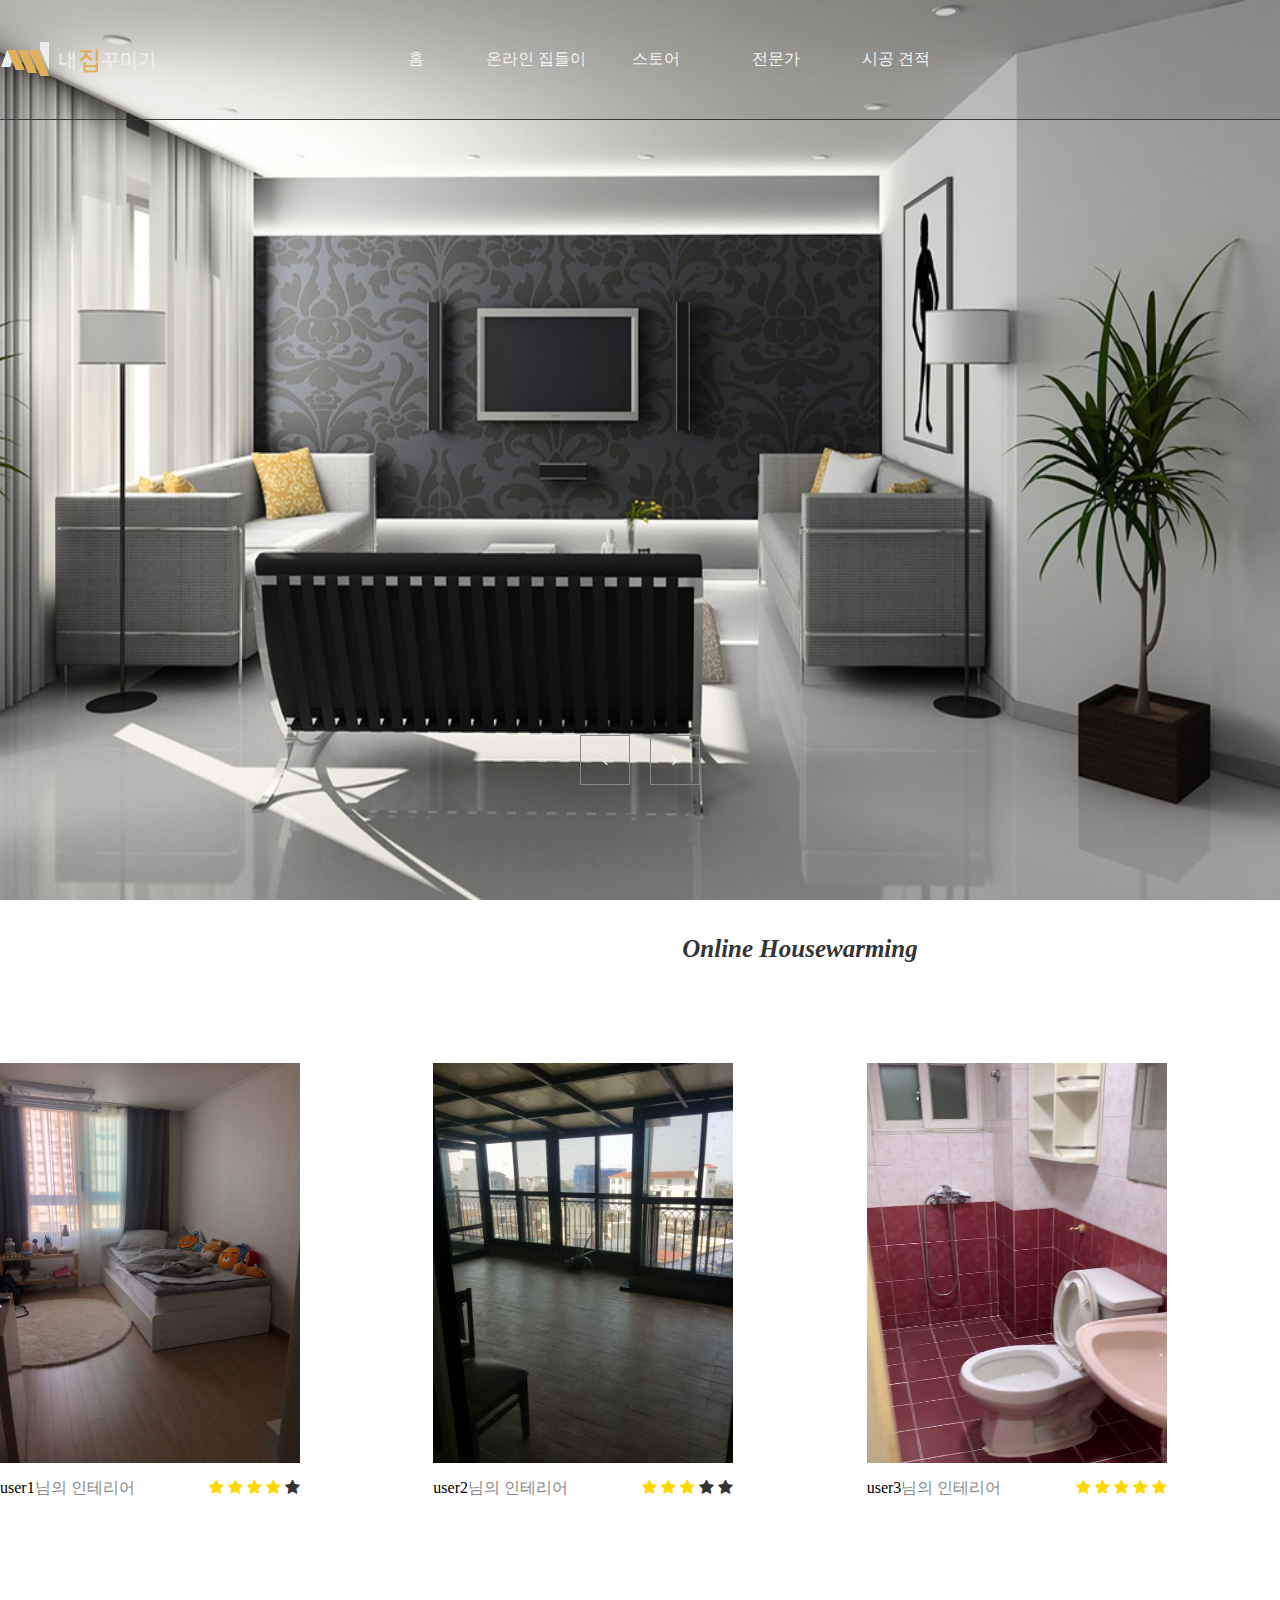
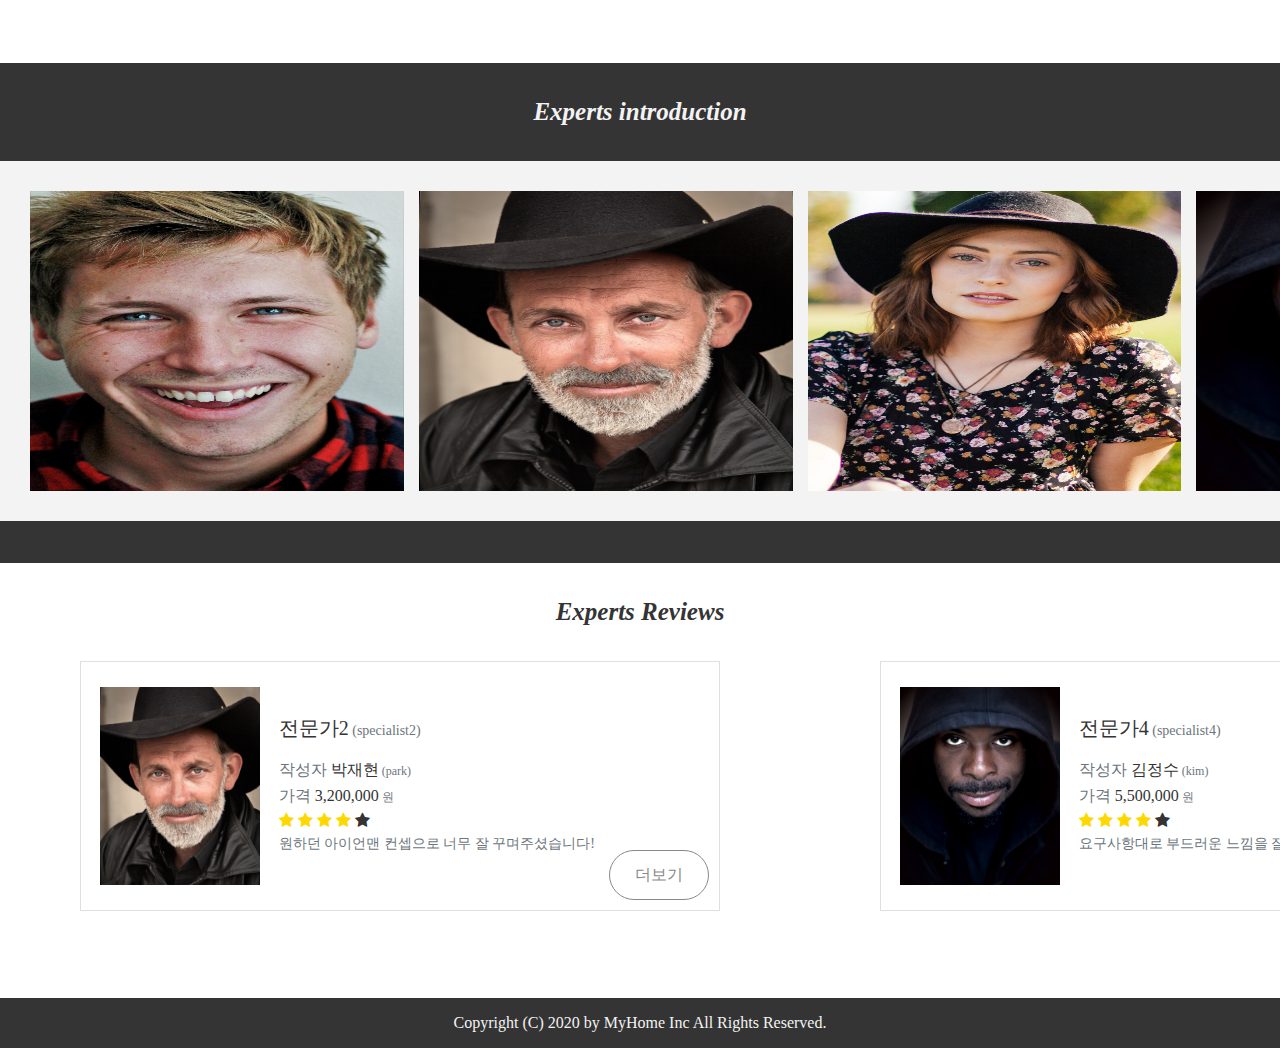
<file: index.html>
<!DOCTYPE html>
<html lang="ko">

<head>
    <meta charset="UTF-8">
    <meta name="viewport" content="width=device-width, initial-scale=1.0">
    <meta http-equiv="X-UA-Compatible" content="ie=edge">
    <title>내집꾸미기</title>
    <link rel="stylesheet" href="css/style.css">
    <link rel="stylesheet" href="fontawesome/css/font-awesome.css">

</head>

<body>

    <!-- Header Start-->
    <header>
        <div class="container">
            <div class="left">
                <div class="logo">
                    <a href="#"><img src="images/logo.png" alt="logo"></div></a>
                <nav>
                    <a href="#">홈</a>
                    <a href="#">온라인 집들이</a>
                    <a href="#">스토어</a>
                    <a href="#">전문가</a>
                    <a href="#">시공 견적</a>
                </nav>
            </div>
            <div class="user">
                <a href="#" class="login">로그인</a>
                <a href="#" class="join">회원가입</a>
            </div>
        </div>
        <div class="hamburger">
            <div class="bar1"></div>
            <div class="bar2"></div>
            <div class="bar3"></div>
        </div>
    </header>
    <div class="mobile-header">
        <ul>
            <li>
                <a href="#">홈</a>
            </li>
            <li>
                <a href="#">온라인 집들이</a>
            </li>
            <li>
                <a href="#">스토어</a>
            </li>
            <li>
                <a href="#">전문가</a>
            </li>
            <li>
                <a href="#">시공 견적</a>
            </li>
        </ul>
        <div class="button">
            <a href="#">로그인</a>
            <a href="#">회원가입</a>
        </div>
    </div>
    <!-- Header End -->

    <!-- Visual Start -->
    <section id="visual">
        <div class="slide">
            <div class="slide-pannel">
                <div class="img">
                    <img src="images/slide1.jpg" alt="slide1">
                </div>
                <div class="img">
                    <img src="images/slide2.jpg" alt="slide2">
                </div>
                <div class="img">
                    <img src="images/slide3.jpg" alt="slide3">
                </div>
            </div>
        </div>
        <div class="v-btn-group">
            <div class="v-btn left-btn"><i class="fa fa-angle-left"></i></div>
            <div class="v-btn right-btn"><i class="fa fa-angle-right"></i></div>
        </div>
    </section>

    <!-- Visual End -->

    <!-- Online housewarming Start-->
    <div class="container">
        <section id="house">
            <h1>Online Housewarming</h1>
            <div class="house-panel">
                <div class="house-box">
                    <div class="house-img">
                        <img src="images/1_before.jpg" alt="1_before">
                        <img src="images/1_after.jpg" alt="1_after" class="after">
                    </div>
                    <div class="house-info">
                        <div>
                            user1<span>님의 인테리어</span>
                        </div>
                        <div class="star">
                            <i class="fa fa-star"></i>
                            <i class="fa fa-star"></i>
                            <i class="fa fa-star"></i>
                            <i class="fa fa-star"></i>
                            <i class="fa fa-star star-default"></i>
                        </div>

                    </div>
                </div>
                <div class="house-box">
                    <div class="house-img">
                        <img src="images/2_before.jpg" alt="2_before">
                        <img src="images/2_after.jpg" alt="2_after" class="after">
                    </div>

                    <div class="house-info">
                        <div>
                            user2<span>님의 인테리어</span>
                        </div>
                        <div class="star">
                            <i class="fa fa-star"></i>
                            <i class="fa fa-star"></i>
                            <i class="fa fa-star"></i>
                            <i class="fa fa-star star-default"></i>
                            <i class="fa fa-star star-default"></i>
                        </div>

                    </div>
                </div>
                <div class="house-box">
                    <div class="house-img">
                        <img src="images/3_before.jpg" alt="3_before">
                        <img src="images/3_after.jpg" alt="3_after" class="after">
                    </div>

                    <div class="house-info">
                        <div>
                            user3<span>님의 인테리어</span>
                        </div>

                        <div class="star">
                            <i class="fa fa-star"></i>
                            <i class="fa fa-star"></i>
                            <i class="fa fa-star"></i>
                            <i class="fa fa-star"></i>
                            <i class="fa fa-star"></i>
                        </div>

                    </div>
                </div>
                <div class="house-box">
                    <div class="house-img">
                        <img src="images/4_before.jpg" alt="4_before">
                        <img src="images/4_after.jpg" alt="4_after" class="after">
                    </div>

                    <div class="house-info">
                        <div>
                            user3<span>님의 인테리어</span>
                        </div>
                        <div class="star">
                            <i class="fa fa-star"></i>
                            <i class="fa fa-star"></i>
                            <i class="fa fa-star star-default"></i>
                            <i class="fa fa-star star-default"></i>
                            <i class="fa fa-star star-default"></i>
                        </div>

                    </div>
                </div>
            </div>
        </section>
        <!-- Online housewarming End-->
    </div>
    <section id="section2">
        <h1>Experts introduction</h1>
        <div class="container">
            <div class="item">
                <div class="card-top">
                    <div class="front">
                        <img src="images/specialist1.jpg" alt="specialist1">
                    </div>
                    <div class="back">
                        <img src="images/specialist1.jpg" alt="specialist1">
                        <div class="back-text">
                            <div class="title">&nbsp; 전문가1<br>(specialist1)</div>
                            <br>
                            <div class="more-btn">더보기</div>
                        </div>

                    </div>
                </div>
            </div>
            <div class="item">
                <div class="card-top">
                    <div class="front">
                        <img src="images/specialist2.jpg" alt="specialist2">
                    </div>
                    <div class="back">
                        <img src="images/specialist2.jpg" alt="specialist2">
                        <div class="back-text">
                            <div class="title">&nbsp; 전문가2<br>(specialist2)</div>
                            <br>
                            <div class="more-btn">더보기</div>
                        </div>

                    </div>
                </div>
            </div>
            <div class="item">
                <div class="card-top">
                    <div class="front">
                        <img src="images/specialist3.jpg" alt="specialist3">
                    </div>
                    <div class="back">
                        <img src="images/specialist3.jpg" alt="specialist3">
                        <div class="back-text">
                            <div class="title">&nbsp; 전문가3<br>(specialist3)</div>
                            <br>
                            <div class="more-btn">더보기</div>
                        </div>

                    </div>
                </div>
            </div>
            <div class="item">
                <div class="card-top">
                    <div class="front">
                        <img src="images/specialist4.jpg" alt="specialist4">
                    </div>
                    <div class="back">
                        <img src="images/specialist4.jpg" alt="specialist4">
                        <div class="back-text">
                            <div class="title">&nbsp; 전문가4<br>(specialist4)</div>
                            <br>
                            <div class="more-btn">더보기</div>
                        </div>
                    </div>
                </div>
            </div>
        </div>
    </section>


    <section id="section3">
        <h1>Experts Reviews</h1>
        <div class="container">
            <div class="review-box">
                <div class="review">
                    <div class="img">
                        <img src="images/specialist2.jpg" alt="specialist2">
                    </div>
                    <div class="text">
                        <div class="title">전문가2<span> (specialist2)</span></div><br>
                        <p><span class="bold">작성자</span> 박재현<span class="little"> (park)</span></p>
                        <p><span class="bold">가격</span> 3,200,000<span class="little"> 원</span></p>
                        <p>
                            <i class="fa fa-star"></i>
                            <i class="fa fa-star"></i>
                            <i class="fa fa-star"></i>
                            <i class="fa fa-star"></i>
                            <i class="fa fa-star star-default"></i>
                        </p>
                        <p class="add-text">원하던 아이언맨 컨셉으로 너무 잘 꾸며주셨습니다!</p>
                    </div>
                </div>
                <div class="more-btn">더보기</div>
            </div>
            <div class="review-box">
                <div class="review">
                    <div class="img">
                        <img src="images/specialist4.jpg" alt="specialist4">
                    </div>
                    <div class="text">
                        <div class="title">전문가4<span> (specialist4)</span></div><br>
                        <p><span class="bold">작성자</span> 김정수<span class="little"> (kim)</span></p>
                        <p><span class="bold">가격</span> 5,500,000<span class="little"> 원</span></p>
                        <p>
                            <i class="fa fa-star"></i>
                            <i class="fa fa-star"></i>
                            <i class="fa fa-star"></i>
                            <i class="fa fa-star"></i>
                            <i class="fa fa-star star-default"></i>
                        </p>
                        <p class="add-text">요구사항대로 부드러운 느낌을 잘 살려주셨습니다.</p>
                    </div>
                </div>
                <div class="more-btn">더보기</div>
            </div>
        </div>
    </section>

    <footer>Copyright (C) 2020 by MyHome Inc All Rights Reserved.</footer>

    <script src="js/jquery-3.4.1.min.js"></script>
    <script src="js/script.js"></script>
</body>

</html>
</file>
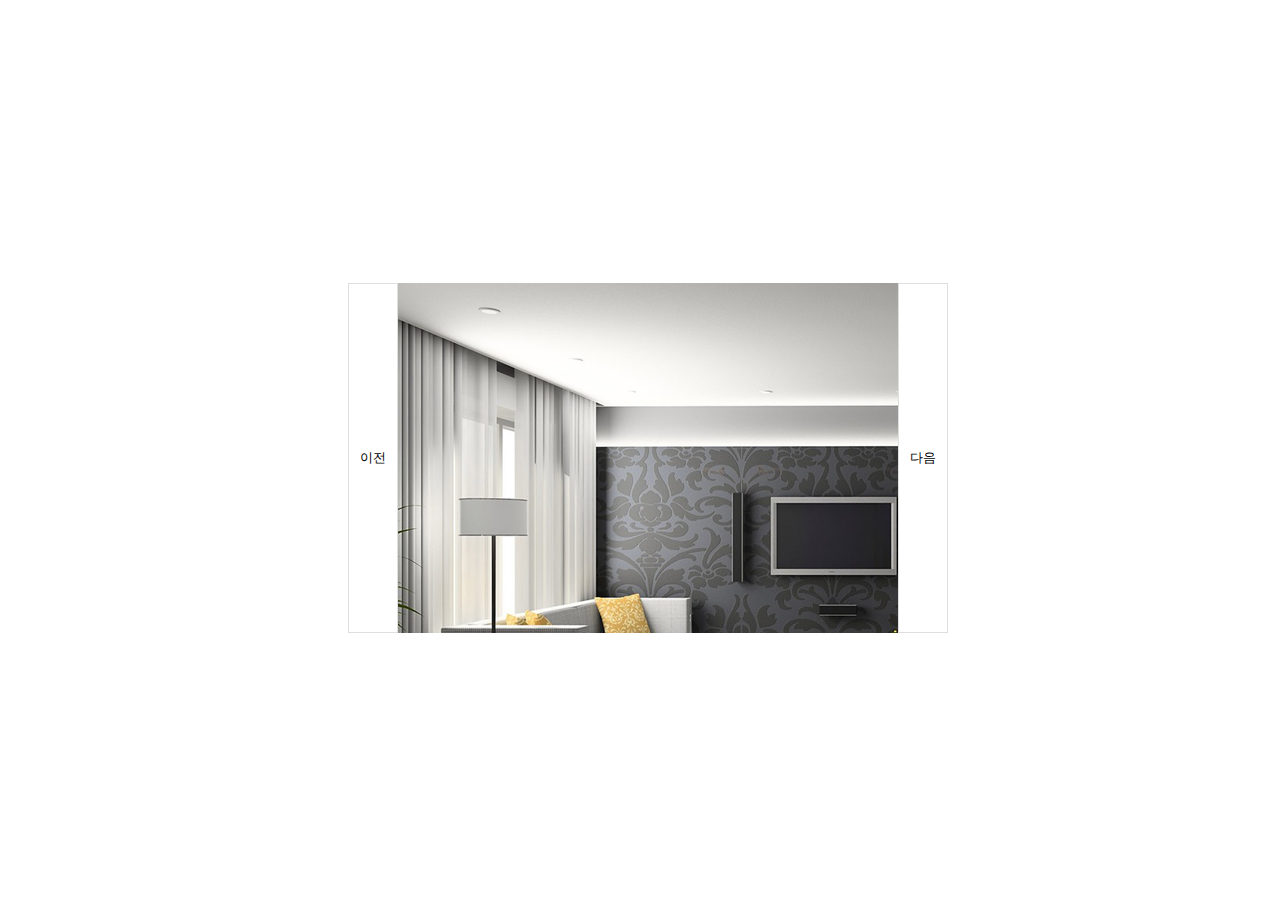
<file: index2.html>
<!DOCTYPE html>
<html lang="en">
<head>
    <meta charset="UTF-8">
    <meta name="viewport" content="width=device-width, initial-scale=1.0">
    <title>Document</title>
    <style>
        .container {
            width: 100vw;
            height: 100vh;
            display: flex;
            justify-content: center;
            align-items: center;
        }
        .slide {
            width: 500px;
            height: 350px;
            position: relative;
            overflow: hidden;
        }

        .slide-pannel {
            width: 300%;
            height: 100%;
            position: absolute;
            display: flex;
            justify-content: space-between;
            transition: .6s;
            left: 000%;
        }

        .slide-pannel .img {
            width: calc(100% / 3);
            height: 100%;
        }

        .slide-pannel .img:nth-child(1) { background-image: url(images/slide1.jpg); }
        .slide-pannel .img:nth-child(2) { background-image: url(images/slide2.jpg); }
        .slide-pannel .img:nth-child(3) { background-image: url(images/slide3.jpg); }


        button {
            width: 50px;
            height: 350px;
            border: 1px solid #dfdfdf;
            background: none;
            outline: none;
            cursor: pointer;
        }

        button:hover {
            border: 1px solid #333;
            background-color: #333;
            color: #f3f3f3;
        }
    </style>
</head>
<body>
    <div class="container">
        <button class="prev">이전</button>
        <div class="slide">
            <div class="slide-pannel">
                <div class="img"></div>
                <div class="img"></div>
                <div class="img"></div>
            </div>
        </div>
        <button class="next">다음</button>
    </div>

    <script>
        let slide = document.querySelector('.slide-pannel');
        let prev_btn = document.querySelector('button.prev');
        let next_btn = document.querySelector('button.next');

        let slide_arr = ['000%', '-100%', '-200%', '-100%'];
        let current = 0;

        prev_btn.addEventListener('click', (e) => {
            current++;
            slide.style.left = slide_arr[Math.abs(current % 4)];
            console.log(current);
        });

        next_btn.addEventListener('click', (e) => {
            current--;
            slide.style.left = slide_arr[Math.abs(current % 4)];
            console.log(current);
        });
    </script>
</body>
</html>
</file>
<file: css/style.css>
* {
    margin: 0;
    padding: 0; 
    box-sizing: border-box;
    list-style: none;
    text-decoration: none;
}

.container {
    width: 1600px;
    margin: 0 auto;
}

.mobile-header {
	display: none;
}

header {
	position: absolute;
	top: 0;
	left: 0;
	width: 100%;
	height: 120px;
	background-color: #0001;
	border-bottom: 1px solid #3a3a3a;
	z-index: 100;
}

.logo img {
    vertical-align: middle;
    border-style: none;
}

header .container, header .container .left {
	height: 100%;
	display: flex;
	justify-content: space-between;
	align-items: center;
}

header .container .left nav {
	display: flex;
	margin-left: 200px;
}

header .container .left .logo {
	color: #f3f3f3;
	font-size: 25px;
}

header .container .left nav a {
	display: block;
	width: 120px;
	height: 120px;
	display: flex;
	justify-content: center;
	align-items: center;
    color: #f3f3f3;
    transition: none;
}

header .container .left nav a:hover {
    border-bottom: 1px solid #efefef;
}



header .container .user {
	display: flex;
	width: 150px;
	justify-content: space-between;
}

header .container .user a {
	color: #f3f3f3;
}
#visual {
	width: 100%;
	height: 900px;
}


.slide {
    width: 100%;
	height: 100%;
    position: relative;
    overflow: hidden;
}



.slide-pannel {
    width: 300%;
    height: 100%;
    position: absolute;
    display: flex;
    justify-content: space-between;
    transition: .6s;
    left: 000%;
}

.slide-pannel .img {
    width: calc(100% / 3);
    height: 100%;
    background-size: 100% 100%;
}

.slide-pannel .img > img {
	width: 100%;
	height: 100%;
}

.v-btn-group {
	width: 120px;
	position: absolute;
	left: 50%; bottom: 10%;
	transform: translate(-50%, -50%);
	display: flex;
	justify-content: space-between;
}

.v-btn-group .v-btn {
	width: 50px;
	height: 50px;
	display: flex;
	justify-content: center;
	align-items: center;
	border: 1px solid #888;
}

.v-btn-group .v-btn i {
	color: #f3f3f3;
}

.v-btn-group .v-btn:hover {
	cursor: pointer;
	border: 1px solid #f3f3f3;
}


 /* Online housewarming Start */

.fa-star {
    color: #ffd801;
}

.star-default {
    color: #343434;
}

#house {
    margin-top: 35px;
}

#house > h1 {
    text-align: center;
    font-size: 25px;
    font-style: italic;
	margin-bottom: 100px;
	color: #343434;
}

.house-panel {
    width: 100%;
    height: 500px;
    display: flex;
    justify-content: space-between;
    align-items: center;

}

.house-img {
    width: 200%;
    height: 400px;
    display: flex;
    justify-content: space-between;
}

.house-img > img {
    width: 300px;
    height: 400px;
}

.house-box {
    position: relative;
    width: 300px;
    height: 100%;
    overflow: hidden;
}

.after {
    position: absolute;
    left: 400px;
}

.house-info {
    width:100%;
    height: 50px;
    display: flex;
    justify-content: space-between;
    align-items: center;
}

.house-info  span {
    color: #888;
}

 /* Online housewarming End */


 section#section2 {
	margin-top: 100px;
	width: 100%;
	height: 500px;
	background-color: #343434;
}

#section2 .container {
	margin-top:35px;
	width: 1600px;
	padding: 30px 30px;
	display: grid;
	grid-template-columns: repeat(4, 1fr);
	grid-gap: 15px;
	background-color: #f3f3f3;
}

#section2 .item {
	width: 100%;
	height: 100%;
	display: flex;
	flex-direction: column;
}

#section2 .item .card-top {
	width: 100%;
	height: 300px;
	position: relative;
}

#section2 .item .card-top > * {
	width: 100%;
	height: 100%;
	position: absolute;
	top: 0;
	left: 0;
	backface-visibility: hidden;
	transition: 1s;
}

#section2 .item .card-top .back {
	transform: rotateY(-180deg);
}

#section2 .item .card-top:hover .front {
	transform: rotateY(180deg);
}

#section2 .item .card-top:hover .back {
	transform: rotateY(0deg);
}

#section2 .item .card-top img {
	width: 100%;
	height: 100%;

}

#section2 .item .card-top .back .back-text	 {
	position: absolute;
	top: 50%;
	left: 50%;
	transform: translate(-50%, -50%);
	display: flex;
	justify-content: center;
	align-items: center;
	flex-direction: column;
	color: #f3f3f3;
}

#section2 .item .card-top .back img {
	filter: brightness(20%);
}

#section2 .item .card-bottom .title {
	margin-top: 5px;
	font-size: 18px;
	font-weight: normal;
	color: #f3f3f3;
}

#section2 .item .card-bottom .text {
	margin-top: 10px;
	font-size: 14px;
	font-weight: normal;
	color: #bbb;
}

#section2 .item .card-bottom i {
	margin-top: 5px;
	color: #ffc107;
	font-size: 12px;
}

.more-btn {
	width: 100px;
	height: 50px;
	border: 1px solid #888;
	display: flex;
	justify-content: center;
	align-items: center;
	border-radius: 50px;
	color: #f3f3f3;
	cursor: pointer;
	transition: .4s;
}

.more-btn:hover {
	border: 1px solid #f3f3f3;
	background-color: #f3f3f3;
	color: #1e212a;
}

#section2 > h1 {
	padding-top: 35px;
	text-align: center;
	font-size: 25px;
	font-style: italic;
	color: #f3f3f3;
}


/* section3 Start */
#section3 {
	width: 100%;
	height: 400px;
	position: relative	;

}

#section3 .container {
	position: relative;
	width: 1600px;
	height: 300px;
	display: flex;
	justify-content: space-around;
	align-content: center;
}

#section3 > h1 {
	/* margin-top: 35px;
	margin-top: 35px; */
	position: relative;
	margin: 35px 35px;
	text-align: center;
	font-size: 25px;
	color: #343434;
	font-style: italic;
}

.review-box {
	width: 40%;
	height: 250px;
	border: 1px solid #dfdfdf;
	position: relative;
}

.review {
	position: relative;
	width: 100%;
	height: 100%;
	display: flex;
	align-items: center;
}

.review-box img {
	width: 100%;
	height: 100%;
}

.review-box .img {
	width: 25%;
	height: 80%;
	margin: 0px 3%;
}

.review-box .more-btn {
	position: absolute;
	bottom: 10px;
	right: 10px;
	color: #888;
}

.review-box .more-btn:hover {
	background-color: #343434;
	color: #f3f3f3;
}

.text span {
	color: #6c757d;
}

.text > p {
	color: #343434;
	margin-bottom: 5px;
}

.text-up {
	color: #6c757d;
}

.text .title {
	font-size: 20px;
	color: #343434;
}

.text .title span {
	font-size: 14px;
}

.text .little {
	font-size: 12px;
}

.add-text {
	font-size: 14px;
	color: #6c757d!important;
}


footer {
	width: 100%;
	height: 50px;
	display: flex;
	justify-content: center;
	align-items: center;
	background-color: #343434;
	color: #f3f3f3;
}

@media screen and (max-width: 480px) {
	header  nav {
		display: none!important;
	}

	header  .user {
		display: none!important;
	}

	header > .hamburger {
		width: 17%;
		right: 10px;
		margin: 0 auto;
		cursor: pointer;
		position: absolute;
		padding: 20px;
		top: 25px;
	  }

	

	.hamburger > div {
		width: 35px;
		height: 5px;
		background-color: #333;
		margin: 6px 0;
		transition: .4s;  
		z-index: 200; 
	}
	.mobile-header{
		margin-top: 120px;
		display: none;
		position: absolute;
		width: 100%;
		height: 300px;
		background-color: rgba(0, 0, 0, 0.3);
		z-index: 300;
	  }
	  .mobile-header * {
		  color: #f3f3f3;
	  }
	  
	  .mobile-header.click {
		display: block;
	  }
	
	  .mobile-header > ul{
		height: 230px;
		padding: 20px;
	  }

	  .button {
		  display: flex;
		  justify-content: space-around;
		  align-items: center;
	  }
	
	  .mobile-header > ul > li{
		height: 20%;
		line-height: 35px;
	  }
	
	  .mobile-header > ul > li > a:hover{
		border-bottom: 1px solid #dfdfdf;
	  }
	
	  .mobile-header > .button{
		width: 100%;
		height:70px;
		line-height: 70px; 
	  }

	  .change .bar1 {
		transform: rotate(-45deg) translate(-9px, 6px);
	}
  
	.change .bar2 {
		opacity: 0;
	}

	.add-text {
		font-size: 12px;
	}

	#section3 .more-btn {
		top: 10px;
		right: 10px;
	}
  
	.change .bar3 {
		transform: rotate(45deg) translate(-8px, -8px);
	}

	  #section3 {
		  width: 100%;
		  height: 500px!important;
	  }

	  .container {
		  width: 100%!important;
	  }

	  #section3 .container {
		  display: flex;
		  flex-direction: column;
		  margin-top: 100px;
	  }

	  #section3 .review-box {
		  width: 100%;
		  height: 200px;
	  }

	  #section2 .container {
		  display: flex;
		  flex-direction: column;
		  background-color: #fff!important;
	  }
	  #section2 {
		  height: 1400px!important;
		  background-color: #fff!important;
	  }

	  #section2 h1 {
		  color: #343434;
	  }
	  .house-panel {
		  display: flex;
		  flex-direction: column;
		  height: 2000px!important;
	  }

	  .house-box {
		  height: 500px!important;
	  }
}
</file>
